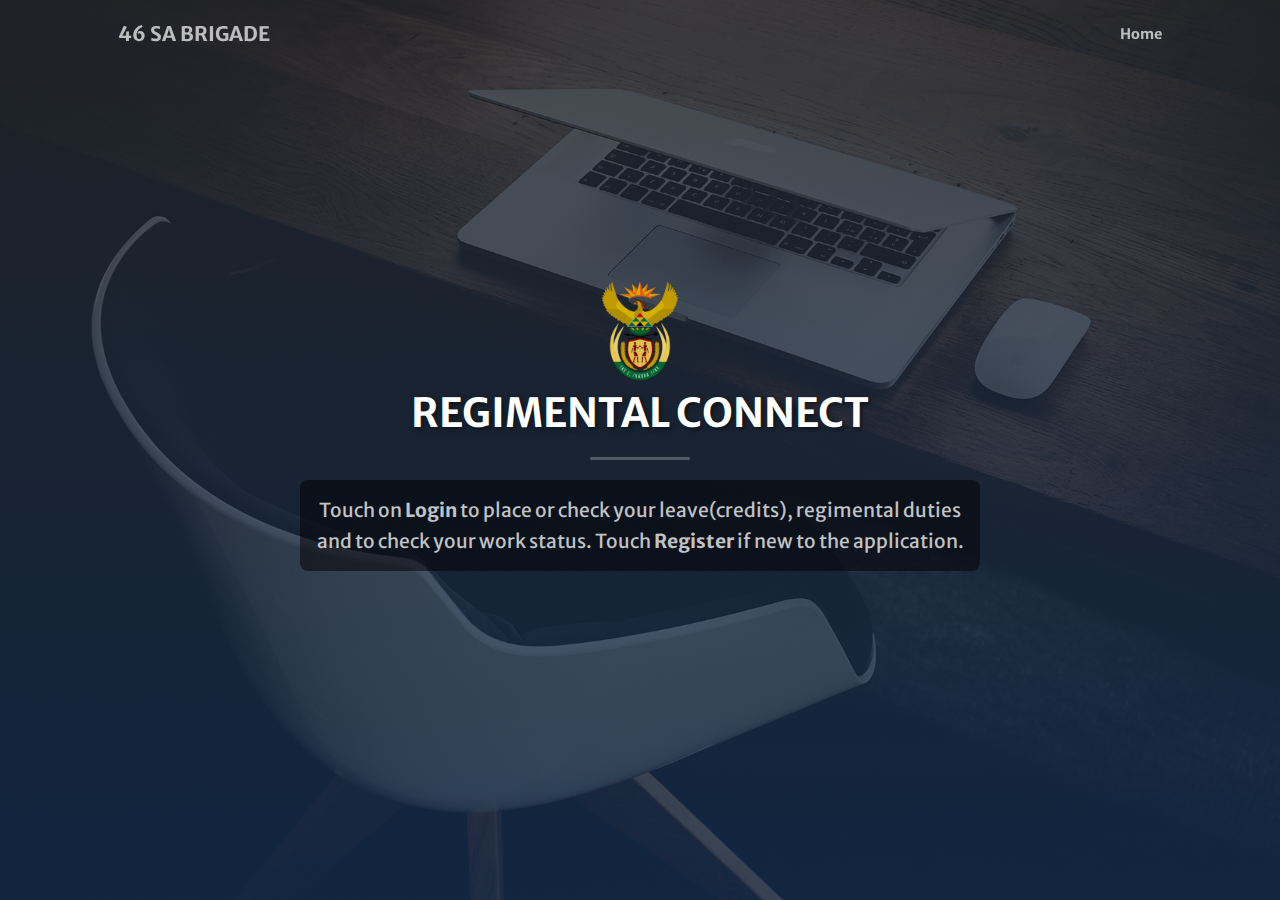
<file: login.html>
<!DOCTYPE html>
<html lang="en">
<head>
    <meta charset="utf-8" />
    <meta name="viewport" content="width=device-width, initial-scale=1, shrink-to-fit=no" />
    <meta name="description" content="" />
    <meta name="Ishmael L. Mafole" content="" />
    <title>46 SA Brigade | Login</title>
    <link rel="icon" type="image/x-icon" href="assets/favicon.ico" />
    <link href="https://cdn.jsdelivr.net/npm/bootstrap-icons@1.5.0/font/bootstrap-icons.css" rel="stylesheet" />
    <link href="https://fonts.googleapis.com/css?family=Merriweather+Sans:400,700" rel="stylesheet" />
    <link href="https://fonts.googleapis.com/css?family=Merriweather:400,300,300italic,400italic,700,700italic" rel="stylesheet" />
    <link href="css/styles.css" rel="stylesheet" />
</head>
<body id="page-top">
    <nav class="navbar navbar-expand-lg navbar-light fixed-top py-3" id="mainNav">
        <div class="container px-4 px-lg-5">
            <a class="navbar-brand" href="#page-top">46 SA BRIGADE</a>
            <button class="navbar-toggler navbar-toggler-right" type="button" data-bs-toggle="collapse" data-bs-target="#navbarResponsive" aria-controls="navbarResponsive" aria-expanded="false" aria-label="Toggle navigation"><span class="navbar-toggler-icon"></span></button>
            <div class="collapse navbar-collapse" id="navbarResponsive">
                <ul class="navbar-nav ms-auto my-2 my-lg-0">
                    <li class="nav-item"><a class="nav-link" href="index.html">Home</a></li>
                </ul>
            </div>
        </div>
    </nav>
    <header class="masthead">
        <div class="container px-4 px-lg-5 h-100">
            <div class="row gx-4 gx-lg-5 h-100 align-items-center justify-content-center text-center">
                <div class="col-lg-8 h-70 align-self-end text-center animated-slide-up">
                    <!-- Logo & Name -->
                    <img src="assets/img/coa.png" alt="46 SA Brigade Logo" class="img-fluid mb-2" style="max-height: 100px;" />
                    <h1 class="text-white font-weight-bold">Regimental Connect</h1>
                    <hr class="divider" />
                </div>
                <div class="col-lg-8 h-90 my-6 align-self-baseline">
                    <p class="text-white-75 mb-5">Touch on <b>Login</b> to place or check your leave(credits), regimental duties and to check your work status. Touch <b>Register</b> if new to the application. </p>
                    <div class="d-flex justify-content-between">
                        <form action="login.php" method="post">
                            <div class="form-group">
                            </div>
                        </form>
                    </div>
                </div>
            </div>
            
        </div>
    </header>
    <script src="https://cdn.jsdelivr.net/npm/bootstrap@5.2.3/dist/js/bootstrap.bundle.min.js"></script>
    <script src="js/scripts.js"></script>
</body>
</html>
</file>
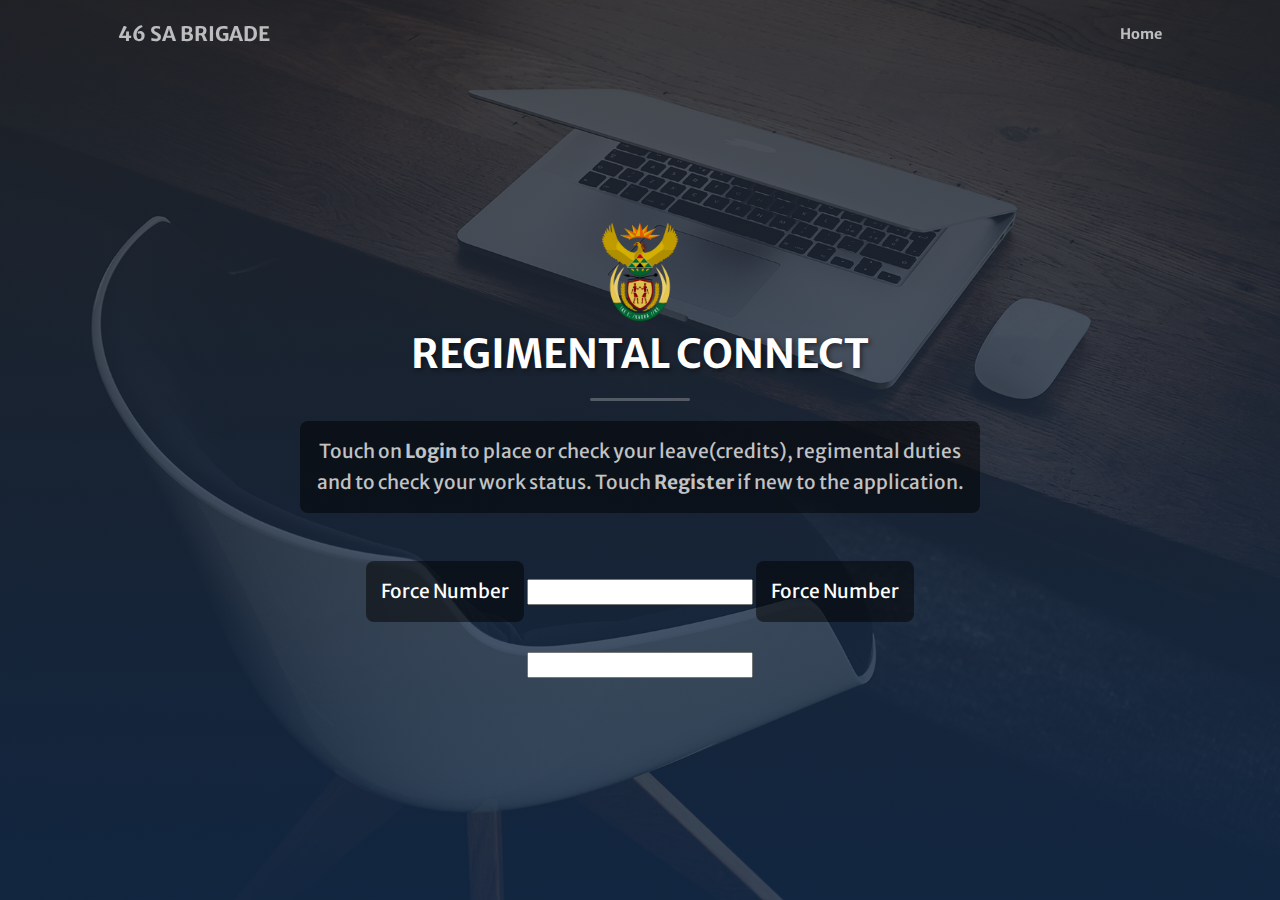
<file: register.html>
<!DOCTYPE html>
<html lang="en">
<head>
    <meta charset="utf-8" />
    <meta name="viewport" content="width=device-width, initial-scale=1, shrink-to-fit=no" />
    <meta name="description" content="" />
    <meta name="Ishmael L. Mafole" content="" />
    <title>46 SA Brigade | Register</title>
    <link rel="icon" type="image/x-icon" href="assets/favicon.ico" />
    <link href="https://cdn.jsdelivr.net/npm/bootstrap-icons@1.5.0/font/bootstrap-icons.css" rel="stylesheet" />
    <link href="https://fonts.googleapis.com/css?family=Merriweather+Sans:400,700" rel="stylesheet" />
    <link href="css/styles.css" rel="stylesheet" />
</head>
<body id="page-top">
    <nav class="navbar navbar-expand-lg navbar-light fixed-top py-3" id="mainNav">
        <div class="container px-4 px-lg-5">
            <a class="navbar-brand" href="#page-top">46 SA BRIGADE</a>
            <button class="navbar-toggler navbar-toggler-right" type="button" data-bs-toggle="collapse" data-bs-target="#navbarResponsive" aria-controls="navbarResponsive" aria-expanded="false" aria-label="Toggle navigation"><span class="navbar-toggler-icon"></span></button>
            <div class="collapse navbar-collapse" id="navbarResponsive">
                <ul class="navbar-nav ms-auto my-2 my-lg-0">
                    <li class="nav-item"><a class="nav-link" href="index.html">Home</a></li>
                </ul>
            </div>
        </div>
    </nav>
    <header class="masthead">
        <div class="container px-4 px-lg-5 h-100">
            <div class="row gx-4 gx-lg-5 h-100 align-items-center justify-content-center text-center">
                <div class="col-lg-8 h-70 align-self-end text-center animated-slide-up">
                    <!-- Logo & Name -->
                    <img src="assets/img/coa.png" alt="46 SA Brigade Logo" class="img-fluid mb-2" style="max-height: 100px;" />
                    <h1 class="text-white font-weight-bold">Regimental Connect</h1>
                    <hr class="divider" />
                </div>

                <div class="col-lg-8 h-90 my-6 align-self-baseline">
                    <p class="text-white-75 mb-5">Touch on <b>Login</b> to place or check your leave(credits), regimental duties and to check your work status. Touch <b>Register</b> if new to the application. </p>
                    <div class="d-flex justify-content-between">
                        <form action="register.php" method="post">
                            <div class="form-group">
    <p>Force Number</p> <input type="text">
    <p>Force Number</p> <input type="text">

    
                            </div>
                        </form>
                    </div>
                </div>
            </div>
        </div>
    </header>
    <script src="https://cdn.jsdelivr.net/npm/bootstrap@5.2.3/dist/js/bootstrap.bundle.min.js"></script>
    <script src="js/scripts.js"></script>
</body>
</html>
</file>
